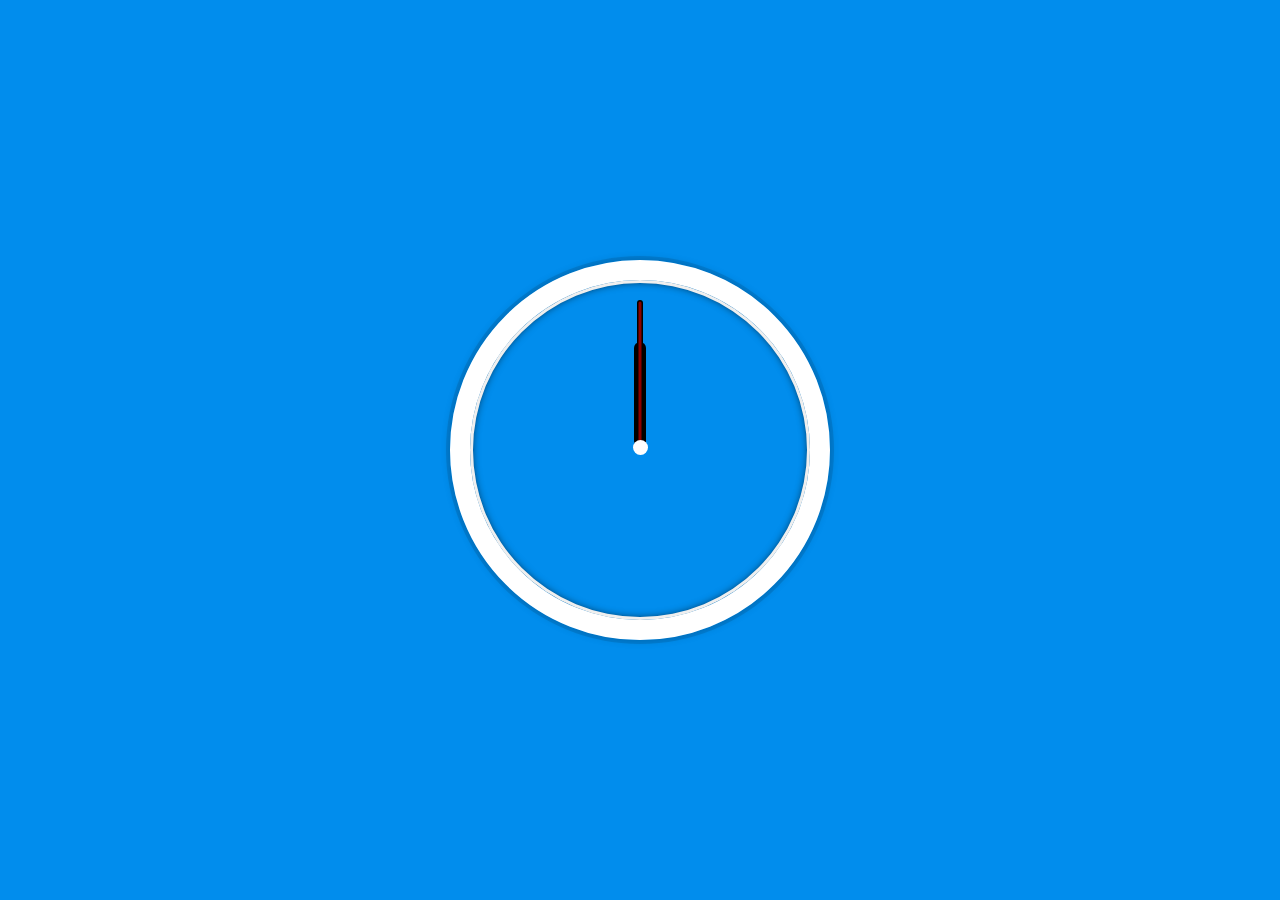
<file: 02 - JS and CSS Clock/index.html>
<!DOCTYPE html>
<html lang="en">
<head>
  <meta charset="UTF-8">
  <title>JS + CSS Clock</title>
  <link rel="stylesheet" href="index.css">
  <script src="index.js" defer></script>
</head>
<body>


    <div class="clock">
      <div class="clock-face">
        <div class="hand hour-hand"></div>
        <div class="hand min-hand"></div>
        <div class="hand second-hand"></div>
        <div class='center'></div>
      </div>
    </div>

</body>
</html>
</file>
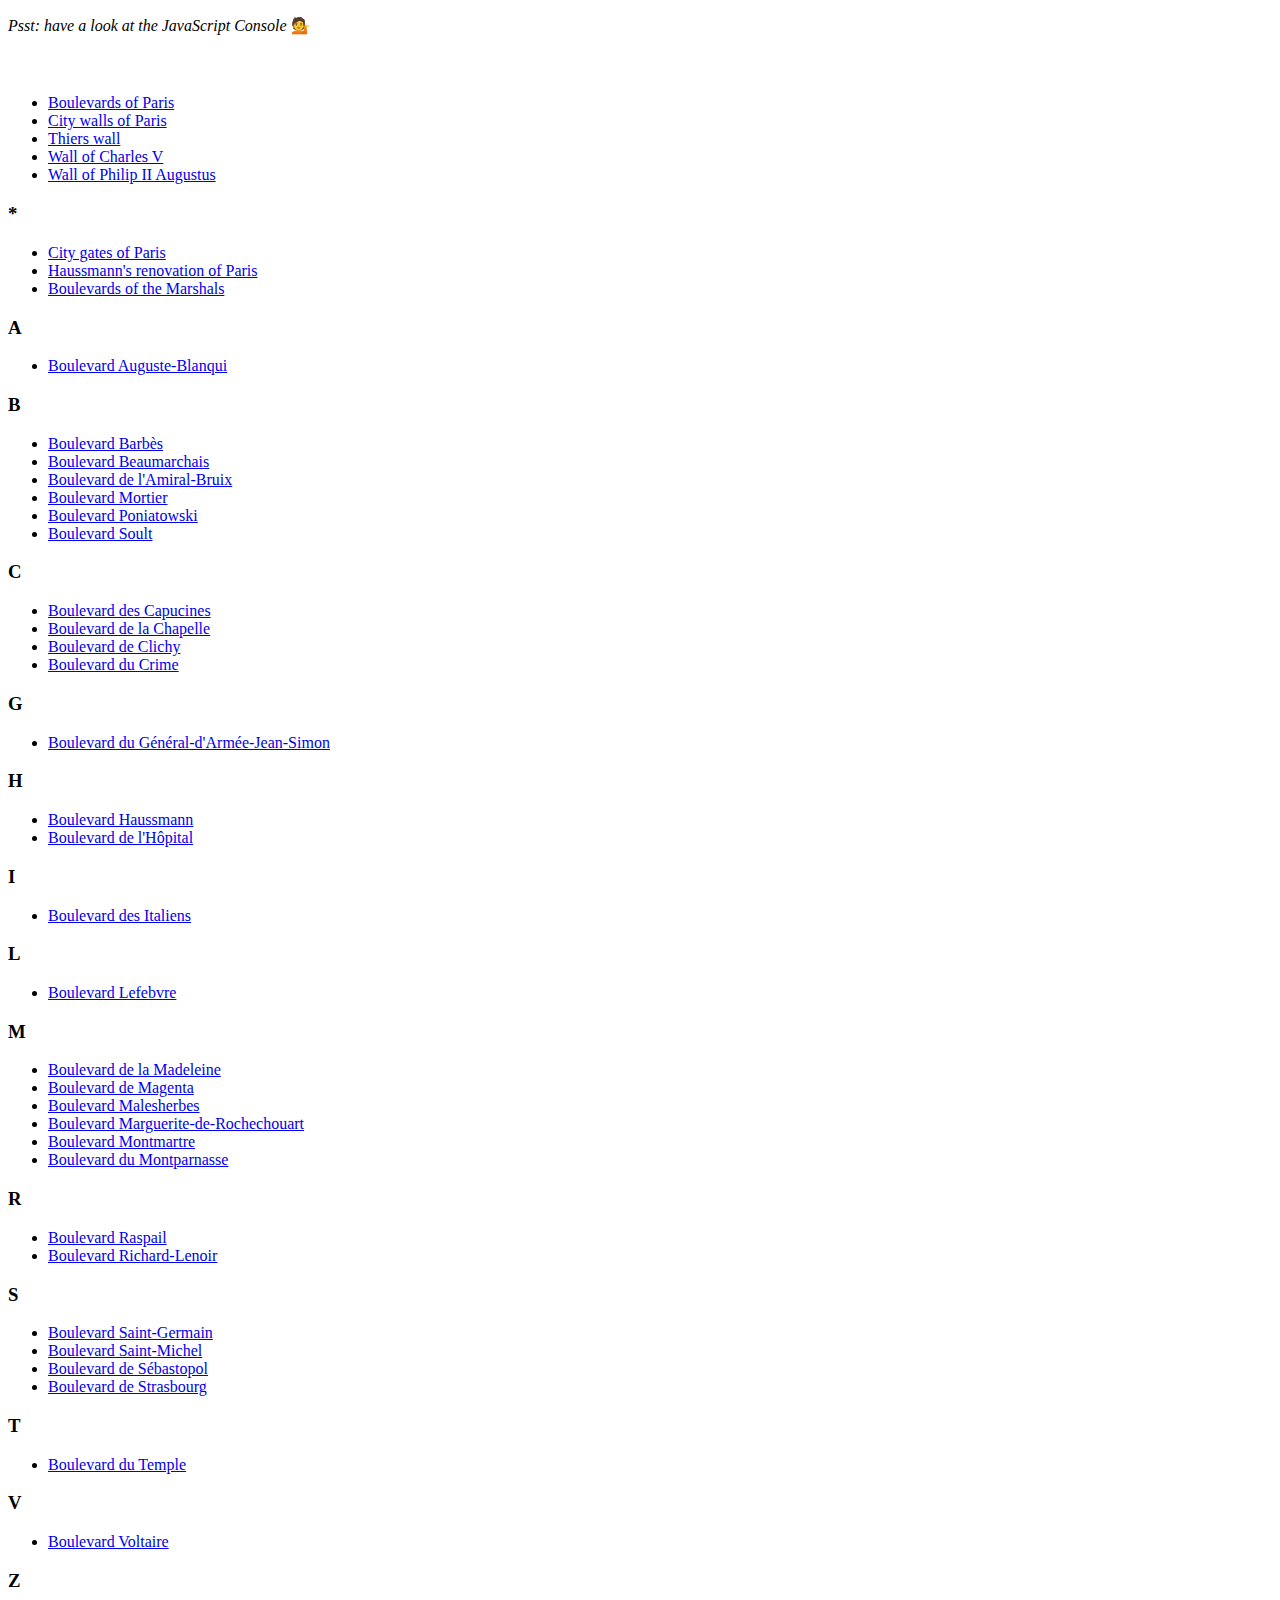
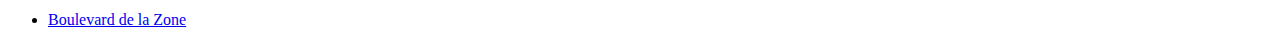
<file: 04 - Array Cardio Day 1/index.html>
<!DOCTYPE html>
<html lang="en">
<head>
  <meta charset="UTF-8">
  <title>Array Cardio 💪</title>
  <script src="index.js" defer></script>
</head>
<body>
  <p><em>Psst: have a look at the JavaScript Console</em> 💁</p>
  <div class="mw-category mw-category-columns"><div class="mw-category-group"><h3>&nbsp;</h3>
<ul><li><a href="/wiki/Boulevards_of_Paris" title="Boulevards of Paris">Boulevards of Paris</a></li>
<li><a href="/wiki/City_walls_of_Paris" title="City walls of Paris">City walls of Paris</a></li>
<li><a href="/wiki/Thiers_wall" title="Thiers wall">Thiers wall</a></li>
<li><a href="/wiki/Wall_of_Charles_V" title="Wall of Charles V">Wall of Charles V</a></li>
<li><a href="/wiki/Wall_of_Philip_II_Augustus" title="Wall of Philip II Augustus">Wall of Philip II Augustus</a></li></ul></div><div class="mw-category-group"><h3>*</h3>
<ul><li><a href="/wiki/City_gates_of_Paris" title="City gates of Paris">City gates of Paris</a></li>
<li><a href="/wiki/Haussmann%27s_renovation_of_Paris" title="Haussmann's renovation of Paris">Haussmann's renovation of Paris</a></li>
<li><a href="/wiki/Boulevards_of_the_Marshals" title="Boulevards of the Marshals">Boulevards of the Marshals</a></li></ul></div><div class="mw-category-group"><h3>A</h3>
<ul><li><a href="/wiki/Boulevard_Auguste-Blanqui" title="Boulevard Auguste-Blanqui">Boulevard Auguste-Blanqui</a></li></ul></div><div class="mw-category-group"><h3>B</h3>
<ul><li><a href="/wiki/Boulevard_Barb%C3%A8s" title="Boulevard Barbès">Boulevard Barbès</a></li>
<li><a href="/wiki/Boulevard_Beaumarchais" title="Boulevard Beaumarchais">Boulevard Beaumarchais</a></li>
<li><a href="/wiki/Boulevard_de_l%27Amiral-Bruix" title="Boulevard de l'Amiral-Bruix">Boulevard de l'Amiral-Bruix</a></li>
<li><a href="/wiki/Boulevard_Mortier" title="Boulevard Mortier">Boulevard Mortier</a></li>
<li><a href="/wiki/Boulevard_Poniatowski" title="Boulevard Poniatowski">Boulevard Poniatowski</a></li>
<li><a href="/wiki/Boulevard_Soult" title="Boulevard Soult">Boulevard Soult</a></li></ul></div><div class="mw-category-group"><h3>C</h3>
<ul><li><a href="/wiki/Boulevard_des_Capucines" title="Boulevard des Capucines">Boulevard des Capucines</a></li>
<li><a href="/wiki/Boulevard_de_la_Chapelle" title="Boulevard de la Chapelle">Boulevard de la Chapelle</a></li>
<li><a href="/wiki/Boulevard_de_Clichy" title="Boulevard de Clichy">Boulevard de Clichy</a></li>
<li><a href="/wiki/Boulevard_du_Crime" title="Boulevard du Crime">Boulevard du Crime</a></li></ul></div><div class="mw-category-group"><h3>G</h3>
<ul><li><a href="/wiki/Boulevard_du_G%C3%A9n%C3%A9ral-d%27Arm%C3%A9e-Jean-Simon" title="Boulevard du Général-d'Armée-Jean-Simon">Boulevard du Général-d'Armée-Jean-Simon</a></li></ul></div><div class="mw-category-group"><h3>H</h3>
<ul><li><a href="/wiki/Boulevard_Haussmann" title="Boulevard Haussmann">Boulevard Haussmann</a></li>
<li><a href="/wiki/Boulevard_de_l%27H%C3%B4pital" title="Boulevard de l'Hôpital">Boulevard de l'Hôpital</a></li></ul></div><div class="mw-category-group"><h3>I</h3>
<ul><li><a href="/wiki/Boulevard_des_Italiens" title="Boulevard des Italiens">Boulevard des Italiens</a></li></ul></div><div class="mw-category-group"><h3>L</h3>
<ul><li><a href="/wiki/Boulevard_Lefebvre" title="Boulevard Lefebvre">Boulevard Lefebvre</a></li></ul></div><div class="mw-category-group"><h3>M</h3>
<ul><li><a href="/wiki/Boulevard_de_la_Madeleine" title="Boulevard de la Madeleine">Boulevard de la Madeleine</a></li>
<li><a href="/wiki/Boulevard_de_Magenta" title="Boulevard de Magenta">Boulevard de Magenta</a></li>
<li><a href="/wiki/Boulevard_Malesherbes" title="Boulevard Malesherbes">Boulevard Malesherbes</a></li>
<li><a href="/wiki/Boulevard_Marguerite-de-Rochechouart" title="Boulevard Marguerite-de-Rochechouart">Boulevard Marguerite-de-Rochechouart</a></li>
<li><a href="/wiki/Boulevard_Montmartre" title="Boulevard Montmartre">Boulevard Montmartre</a></li>
<li><a href="/wiki/Boulevard_du_Montparnasse" title="Boulevard du Montparnasse">Boulevard du Montparnasse</a></li></ul></div><div class="mw-category-group"><h3>R</h3>
<ul><li><a href="/wiki/Boulevard_Raspail" title="Boulevard Raspail">Boulevard Raspail</a></li>
<li><a href="/wiki/Boulevard_Richard-Lenoir" title="Boulevard Richard-Lenoir">Boulevard Richard-Lenoir</a></li></ul></div><div class="mw-category-group"><h3>S</h3>
<ul><li><a href="/wiki/Boulevard_Saint-Germain" title="Boulevard Saint-Germain">Boulevard Saint-Germain</a></li>
<li><a href="/wiki/Boulevard_Saint-Michel" title="Boulevard Saint-Michel">Boulevard Saint-Michel</a></li>
<li><a href="/wiki/Boulevard_de_S%C3%A9bastopol" title="Boulevard de Sébastopol">Boulevard de Sébastopol</a></li>
<li><a href="/wiki/Boulevard_de_Strasbourg" title="Boulevard de Strasbourg">Boulevard de Strasbourg</a></li></ul></div><div class="mw-category-group"><h3>T</h3>
<ul><li><a href="/wiki/Boulevard_du_Temple" title="Boulevard du Temple">Boulevard du Temple</a></li></ul></div><div class="mw-category-group"><h3>V</h3>
<ul><li><a href="/wiki/Boulevard_Voltaire" title="Boulevard Voltaire">Boulevard Voltaire</a></li></ul></div><div class="mw-category-group"><h3>Z</h3>
<ul><li><a href="/wiki/Boulevard_de_la_Zone" title="Boulevard de la Zone">Boulevard de la Zone</a></li></ul></div></div>
</body>
</html>
</file>
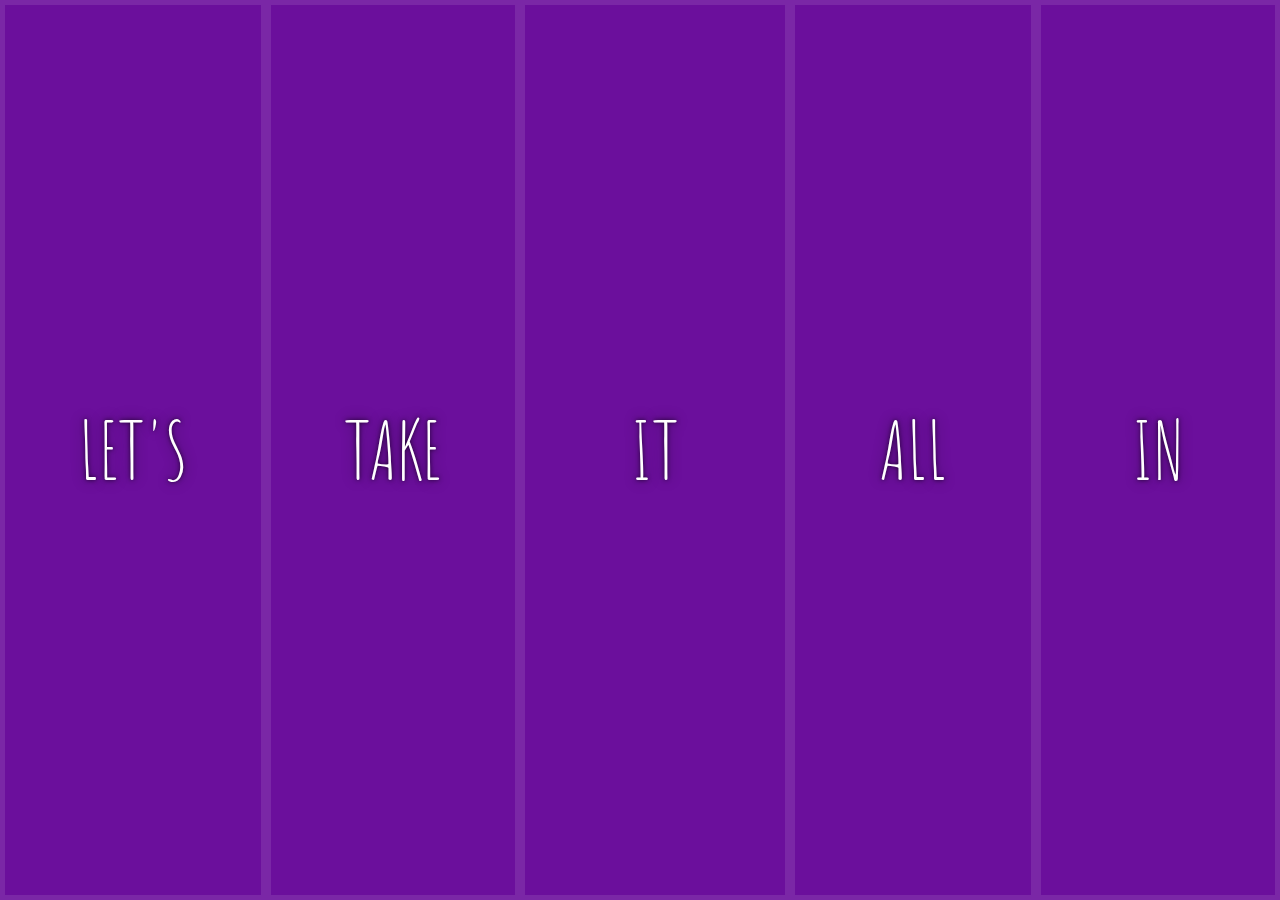
<file: 05 - Flex Panel Gallery/index.html>
<!DOCTYPE html>
<html lang="en">
<head>
  <meta charset="UTF-8">
  <title>Flex Panels 💪</title>
  <link href='https://fonts.googleapis.com/css?family=Amatic+SC' rel='stylesheet' type='text/css'>
  <link rel="stylesheet" href="index.css">
  <script src="index.js" defer></script>
</head>
<body>
  <div class="panels">
    <div class="panel panel1">
      <p>Hey</p>
      <p>Let's</p>
      <p>Dance</p>
    </div>
    <div class="panel panel2">
      <p>Give</p>
      <p>Take</p>
      <p>Receive</p>
    </div>
    <div class="panel panel3">
      <p>Experience</p>
      <p>It</p>
      <p>Today</p>
    </div>
    <div class="panel panel4">
      <p>Give</p>
      <p>All</p>
      <p>You can</p>
    </div>
    <div class="panel panel5">
      <p>Life</p>
      <p>In</p>
      <p>Motion</p>
    </div>
  </div>

</body>
</html>
</file>
<file: 02 - JS and CSS Clock/index.css>
html {
  background: #018DED url(https://unsplash.it/1500/1000?image=881&blur=5);
  background-size: cover;
  font-family: 'helvetica neue';
  text-align: center;
  font-size: 10px;
}

body {
  margin: 0;
  font-size: 2rem;
  display: flex;
  flex: 1;
  min-height: 100vh;
  align-items: center;
}

.clock {
  width: 30rem;
  height: 30rem;
  border: 20px solid white;
  border-radius: 50%;
  margin: 50px auto;
  position: relative;
  padding: 2rem;
  box-shadow:
    0 0 0 4px rgba(0,0,0,0.1),
    inset 0 0 0 3px #EFEFEF,
    inset 0 0 10px black,
    0 0 10px rgba(0,0,0,0.2);
}

.clock-face {
  position: relative;
  width: 100%;
  height: 100%;
  transform: translateY(-3px); /* account for the height of the clock hands */
}

.hand {
  width: 50%;
  height: 6px;
  background: black;
  position: absolute;
  top: 50%;
  transform-origin: 100%;
  transform: rotate(90deg);
  transition: all 0.05s;
  transition-timing-function: cubic-bezier(0.1, 2.7, 0.58, 1);
  border-radius: 5em;
}
.hour-hand {
  width: 35%;
  height: 12px;
  left: 15%;
  top: calc(50% - 6px);
}
.second-hand {
  height: 3px;
  background-color: darkred;
  top: calc(50% + 3px)
}

.center {
  position: absolute;
  width: 15px;
  height: 15px;
  top: calc(50% - 7.5px);
  left: calc(50% - 7.5px);
  border-radius: 5em;
  background-color: white;
}
</file>
<file: 05 - Flex Panel Gallery/index.css>
html {
  box-sizing: border-box;
  background: #ffc600;
  font-family: 'helvetica neue';
  font-size: 20px;
  font-weight: 200;
}

body {
  margin: 0;
}

*, *:before, *:after {
  box-sizing: inherit;
}

.panels {
  min-height: 100vh;
  overflow: hidden;
  display: flex;
}

.panel {
  background: #6B0F9C;
  box-shadow: inset 0 0 0 5px rgba(255,255,255,0.1);
  color: white;
  text-align: center;
  align-items: center;
  /* Safari transitionend event.propertyName === flex */
  /* Chrome + FF transitionend event.propertyName === flex-grow */
  transition:
    font-size 0.7s cubic-bezier(0.61,-0.19, 0.7,-0.11),
    flex 0.7s cubic-bezier(0.61,-0.19, 0.7,-0.11),
    background 0.2s;
  font-size: 20px;
  background-size: cover;
  background-position: center;
  flex-grow: 1;
  display: flex;
  justify-content: center;
  align-items: center;
  flex-direction: column;
}

.panel1 { background-image:url(https://source.unsplash.com/gYl-UtwNg_I/1500x1500); }
.panel2 { background-image:url(https://source.unsplash.com/rFKUFzjPYiQ/1500x1500); }
.panel3 { background-image:url(https://images.unsplash.com/photo-1465188162913-8fb5709d6d57?ixlib=rb-0.3.5&q=80&fm=jpg&crop=faces&cs=tinysrgb&w=1500&h=1500&fit=crop&s=967e8a713a4e395260793fc8c802901d); }
.panel4 { background-image:url(https://source.unsplash.com/ITjiVXcwVng/1500x1500); }
.panel5 { background-image:url(https://source.unsplash.com/3MNzGlQM7qs/1500x1500); }

/* Flex Children */
.panel > * {
  margin: 0;
  width: 100%;
  transition: transform 0.5s;
  flex: 1 0 auto; 
  display: flex;
  justify-content: center;
  align-items: center;
}

.panel > *:first-child { transform: translateY(-100%); }
.panel.open-active > *:first-child,
.panel.open-active > *:last-child { transform: translateY(0); }
.panel > *:last-child { transform: translateY(100%); }

.panel p {
  text-transform: uppercase;
  font-family: 'Amatic SC', cursive;
  text-shadow: 0 0 4px rgba(0, 0, 0, 0.72), 0 0 14px rgba(0, 0, 0, 0.45);
  font-size: 2em;
}

.panel p:nth-child(2) {
  font-size: 4em;
}

.panel.open {
  font-size: 40px;
  flex: 5;
}
</file>
